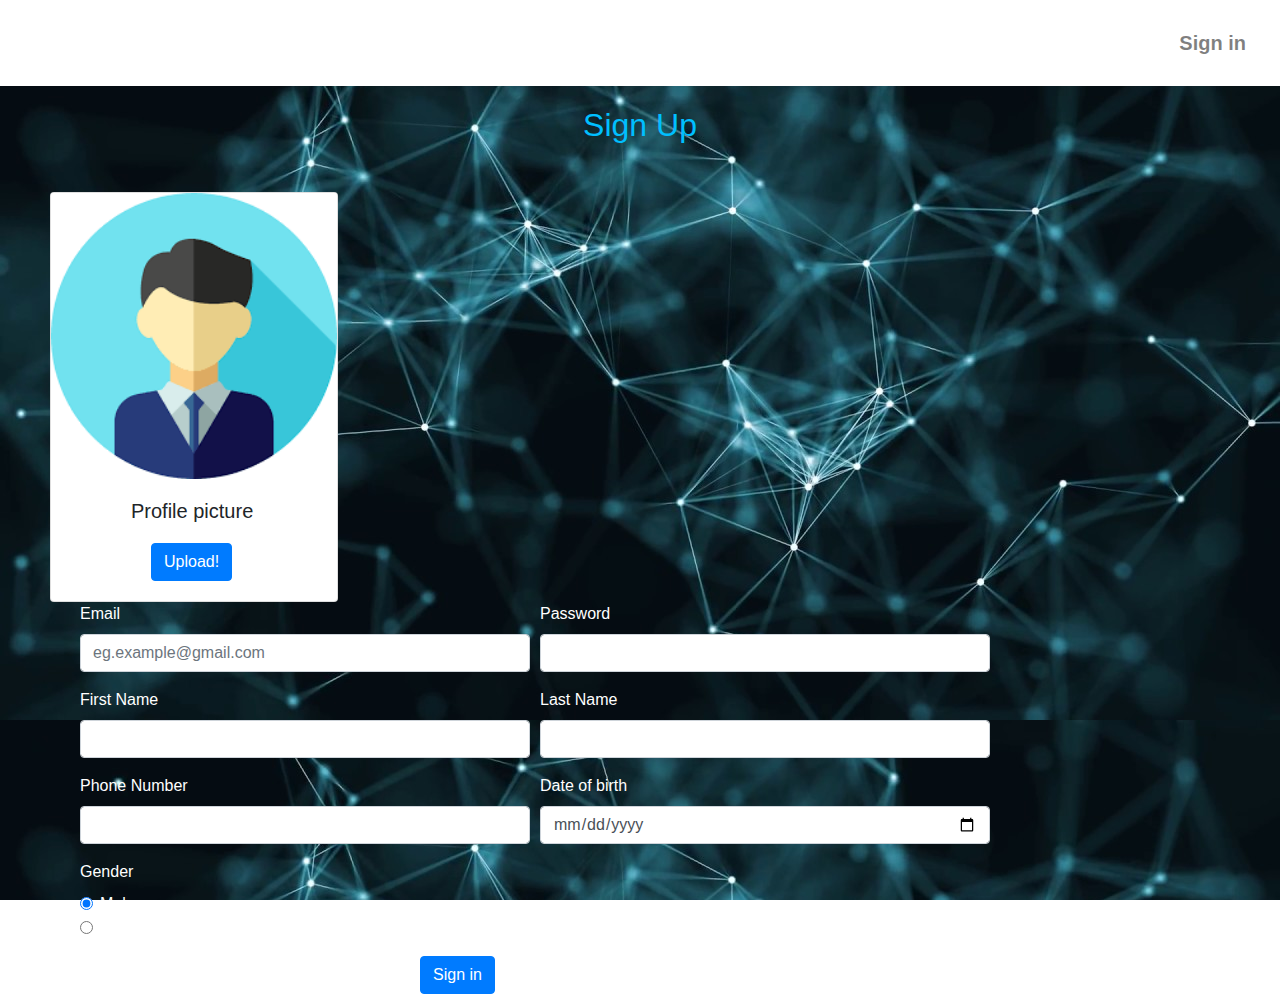
<file: index.html>
<!DOCTYPE html>
<html lang="en">
    <head>
        <meta charset="UTF-8">
        <title>Login</title>
        <link rel="stylesheet" href="style.css">
        <link rel="stylesheet" href="https://stackpath.bootstrapcdn.com/bootstrap/4.5.0/css/bootstrap.min.css">
        <link rel="stylesheet" href="https://stackpath.bootstrapcdn.com/font-awesome/4.7.0/css/font-awesome.min.css">

        <script src="https://code.jquery.com/jquery-3.5.1.slim.min.js" ></script>
        <script src="https://cdn.jsdelivr.net/npm/popper.js@1.16.0/dist/umd/popper.min.js"></script>
        <script src="https://stackpath.bootstrapcdn.com/bootstrap/4.5.0/js/bootstrap.min.js"></script>
        <script>

        </script>
    </head>


    <body>

        <!--NavigationBar-->
        <section id="nav-Bar">
            <nav class="navbar navbar-expand-lg navbar-light">
                <a class="navbar-brand" href="#"><img src="logo.png"></a>
                <button class="navbar-toggler" type="button" data-toggle="collapse" data-target="#navbarNav" aria-controls="navbarNav" aria-expanded="false" aria-label="Toggle navigation">
                    <span class="navbar-toggler-icon"></span>
                </button>
                <div class="collapse navbar-collapse" id="navbarNav">
                    <ul class="navbar-nav ml-auto">
                        <li class="nav-item">
                            <a class="nav-link" href="#">Sign in</a>
                        </li>

                    </ul>
                </div>
            </nav>
        </section>
        <!--    Page 1-->
        <!--<section>-->
        <h2 id="signup">Sign Up</h2>
        <div class="card">
            <a href="#"><img src="user.png" class="card-img-top"></a>
            <div class="card-body">
                <h5 class="card-title">Profile picture</h5>


                <!--
<div  class="file btn btn-lg btn-primary">
<input id="d" type="file" name="file">
</div>

-->
                <div id="link">
                    <a href="#" class="btn btn-primary ">Upload!</a>
                </div>
            </div>
        </div>
        <!--</section>-->

        <form name="myForm" onsubmit = "return(validate());">

            <div class="form-row">
                <div class="form-group col-md-6">
                    <label>Email</label>
                    <input type="email" class="form-control"  placeholder="eg.example@gmail.com">

                </div>

                <div class="form-group col-md-6">
                    <label>Password</label>
                    <input type="password" class="form-control" id="inputPassword4">
                </div>
            </div>

            <div class="form-row">
                <div class="form-group col-md-6">
                    <label >First Name</label>
                    <input type="text" class="form-control"  name = "fname">


                </div>

                <div class="form-group col-md-6">
                    <label >Last Name</label>
                    <input type="text" class="form-control" name = "lname">

                </div>
                <div class="form-group col-md-6">
                    <label>Phone Number</label>
                    <input type="number" class="form-control">
                </div>


                <div class="form-group col-md-6">
                    <label>Date of birth</label>

                    <input type="date" class="form-control">
                </div>

                <div class="form-group col-md-6">
                    <label>Gender</label>
                    <div class="form-check">
                        <input class="form-check-input" type="radio"  name="exampleRadios"  checked>
                        <label class="form-check-label" for="male">  Male </label>

                    </div>
                    <div class="form-check">
                        <input class="form-check-input" type="radio" name="exampleRadios">
                        <label class="form-check-label" for="male">Female</label>
                    </div>

                </div>

            </div>
            <div id="but">
                <button type="submit" class="btn btn-primary" value="Submit">Sign in</button>
            </div>
        </form>

        <!--        script-->

        <script type="text/javascript" src="script.js"></script>

    </body>
</html>
</file>
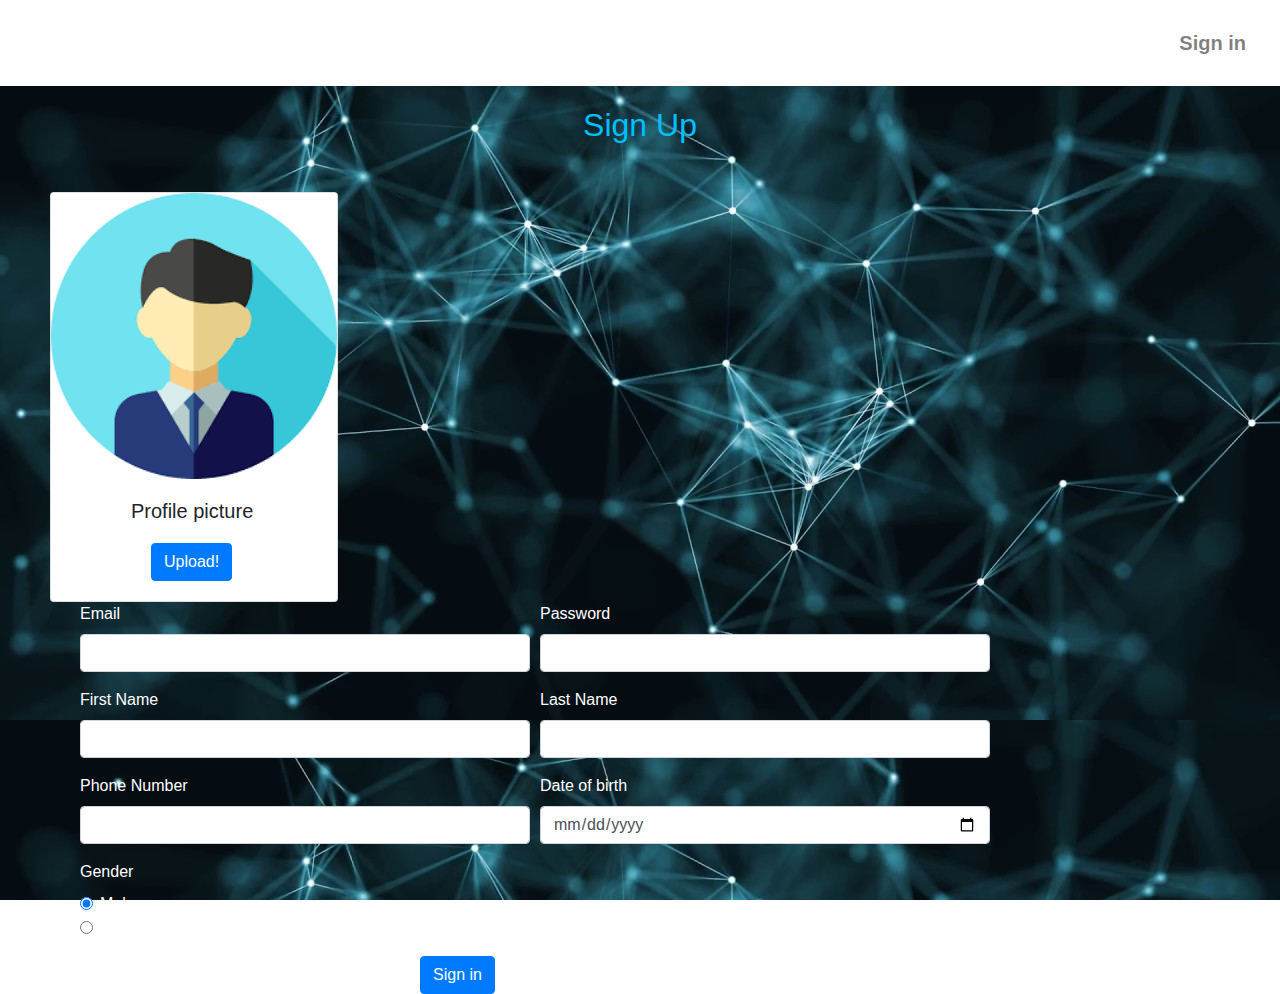
<file: page.html>
<!DOCTYPE html>
<html lang="en">
    <head>
        <meta charset="UTF-8">
        <title>ABCD</title>
        <link rel="stylesheet" href="style.css">
        <link rel="stylesheet" href="https://stackpath.bootstrapcdn.com/bootstrap/4.5.0/css/bootstrap.min.css">
        <link rel="stylesheet" href="https://stackpath.bootstrapcdn.com/font-awesome/4.7.0/css/font-awesome.min.css">

        <script src="https://code.jquery.com/jquery-3.5.1.slim.min.js" ></script>
        <script src="https://cdn.jsdelivr.net/npm/popper.js@1.16.0/dist/umd/popper.min.js"></script>
        <script src="https://stackpath.bootstrapcdn.com/bootstrap/4.5.0/js/bootstrap.min.js"></script>
        <script>
        
        </script>
    </head>


    <body>

        <!--NavigationBar-->
        <section id="nav-Bar">
            <nav class="navbar navbar-expand-lg navbar-light">
                <a class="navbar-brand" href="#"><img src="logo.png"></a>
                <button class="navbar-toggler" type="button" data-toggle="collapse" data-target="#navbarNav" aria-controls="navbarNav" aria-expanded="false" aria-label="Toggle navigation">
                    <span class="navbar-toggler-icon"></span>
                </button>
                <div class="collapse navbar-collapse" id="navbarNav">
                    <ul class="navbar-nav ml-auto">
                        <li class="nav-item">
                            <a class="nav-link" href="#">Sign in</a>
                        </li>

                    </ul>
                </div>
            </nav>
        </section>
        <!--    Page 1-->
        <!--<section>-->
        <h2 id="signup">Sign Up</h2>
        <div class="card">
            <a href="#"><img src="user.png" class="card-img-top"></a>
            <div class="card-body">
                <h5 class="card-title">Profile picture</h5>


<!--
                <div  class="file btn btn-lg btn-primary">
                    <input id="d" type="file" name="file">
                </div>
                
-->
                <div id="link">
                    <a href="#" class="btn btn-primary ">Upload!</a>
                </div>
            </div>
        </div>
        <!--</section>-->

        <form>
           
                           
    
            <div class="form-row">
                <div class="form-group col-md-6">
                    <label for="inputEmail4">Email</label>
                    <input type="email" class="form-control" id="inputEmail4">
                    
                    
                </div>
                <div class="form-group col-md-6">
                    <label for="inputPassword4">Password</label>
                    <input type="password" class="form-control" id="inputPassword4">
                </div>
            </div>

            <div class="form-row">
                <div class="form-group col-md-6">
                    <label for="inputCity">First Name</label>
                    <input type="text" class="form-control">
                </div>
                <div class="form-group col-md-6">
                    <label for="inputCity">Last Name</label>
                    <input type="text" class="form-control">
                </div>
                <div class="form-group col-md-6">
                    <label for="inputCity">Phone Number</label>
                    <input type="number" class="form-control">
                </div>


                <div class="form-group col-md-6">
                    <label for="dob">Date of birth</label>

                    <input type="date" class="form-control">
                </div>

                <div class="form-group col-md-6">
                    <label for="gender">Gender</label>
                    <div class="form-check">
                        <input class="form-check-input" type="radio"  name="exampleRadios"  checked>
                        <label class="form-check-label" for="male">  Male </label>

                    </div>
                    <div class="form-check">
                        <input class="form-check-input" type="radio" name="exampleRadios">
                        <label class="form-check-label" for="male">Female</label>
                    </div>

                </div>


            </div>
            <div id="but">
                <button type="submit" class="btn btn-primary">Sign in</button>
            </div>
        </form>
    </body>
</html>
</file>
<file: style.css>
*{
    margin: 0;
    padding: 0;
}
body{
    background-image:url(background.jpg);
    background-attachment: fixed;
}

#nav-Bar{
    position: sticky;
    top: 0;
    z-index: 10;
}
.navbar-brand img {
    height: 10px;
    padding: 30px;
}

.navbar-nav li{
    padding: 0 10px;

}
.navbar-nav li a{
    float: right;
    text-align: left;
}
#nav-Bar ul li a:hover{
    color: #007bff;
}
.navbar{
    background: #fff;
}
.navbar-toggler{
    border: none;
}
.nav-link{
    color: #555;
    font-weight: 600;
    font-size: 20px;
}

#signup{
    padding-top: 20px;
    color: deepskyblue;
    text-align: center;

}
.card{
    margin-top: 40px;
    margin-left: 50px;
    width: 18rem;
    float: left;
}

.card-title{
    padding-left: 60px;
}
#d{
    font-size: 20px;
}

#link{
    margin-top: 20px;
    margin-left: 80px;
}

.form-row{
    color: white;
    padding-left: 80px;
    width: 1000px;
}
form{
    margin-top: 40px;
}
#but{
    margin-left: 420px;
}
</file>
